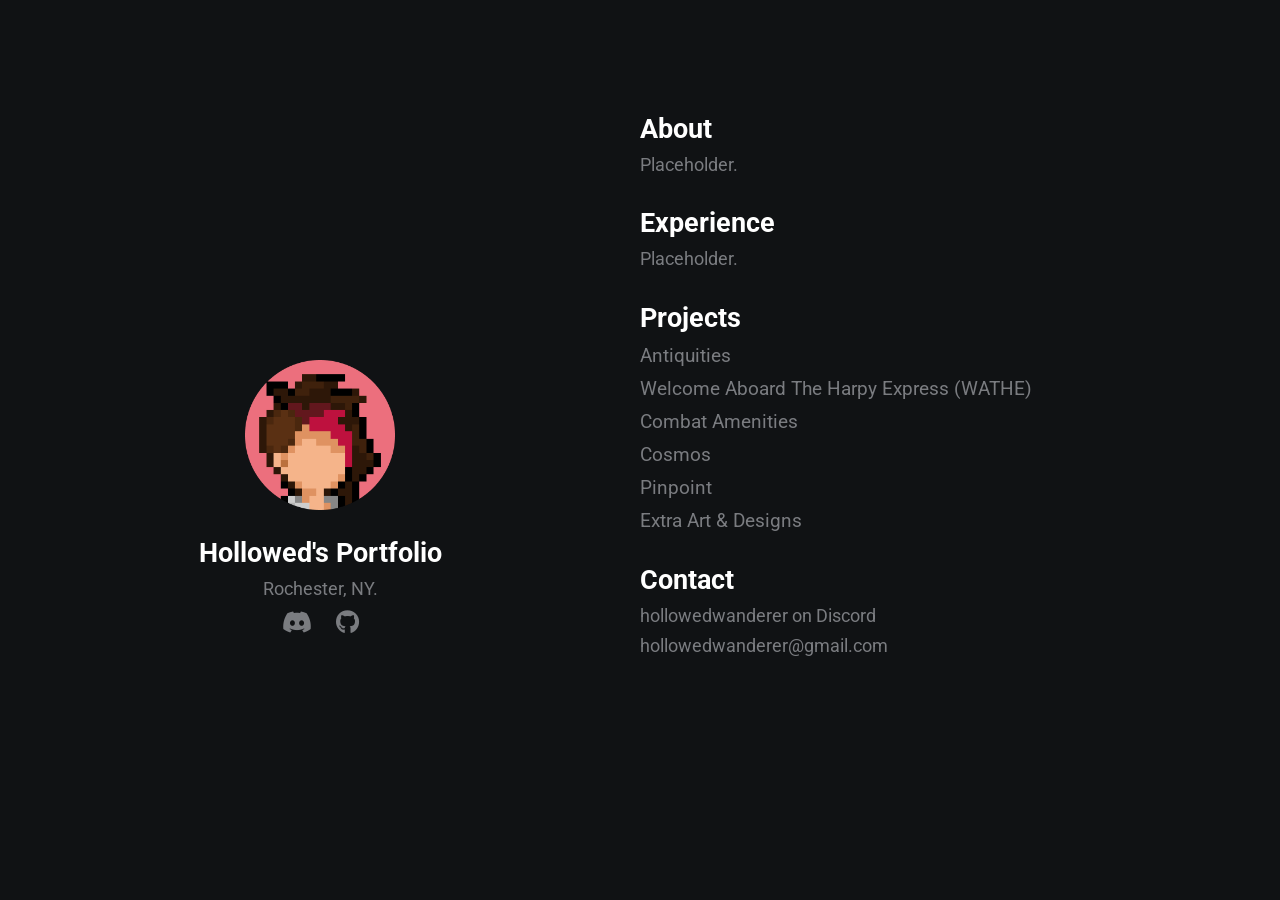
<file: index.html>
<!DOCTYPE html>
<html lang="en">
<head>
    <meta charset="UTF-8">
    <meta name="viewport" content="width=device-width, initial-scale=1.0">
    <meta http-equiv="X-UA-Compatible" content="ie=edge">
    <link rel="stylesheet" href="https://use.fontawesome.com/releases/v5.4.1/css/all.css" integrity="sha384-5sAR7xN1Nv6T6+dT2mhtzEpVJvfS3NScPQTrOxhwjIuvcA67KV2R5Jz6kr4abQsz" crossorigin="anonymous">
    <link rel="stylesheet" href="style.css">
    <title>Hollowed's Portfolio</title>
</head>
<body>
    <div class="grid-2">
        <div class="section-1">
            <img src="assets/profile_picture.png" alt="Profile image", width="150", height="150">
            <h2>Hollowed's Portfolio</h2>
            <p>Rochester, NY.</p>
            <a href="https://discord.gg/5HtEsNGD8r"><i class="fab fa-discord"></i></a>
            <a href="https://github.com/HollowedWanderer"><i class="fab fa-github"></i></a>
        </div>
        <div class="section-2">
            <h2>About</h2>
            <p>Placeholder.</p>
            
            <h2>Experience</h2>
            <p>Placeholder.</p>

            <h2>Projects</h2>
            <a href="antiquities.html">Antiquities</a>
            <a href="#">Welcome Aboard The Harpy Express (WATHE)</a>
            <a href="#">Combat Amenities</a>
            <a href="#">Cosmos</a>
            <a href="#">Pinpoint</a>
            <a href="#">Extra Art & Designs</a>
            <h2>Contact</h2>
            <p>hollowedwanderer on Discord</p>
            <p>hollowedwanderer@gmail.com</p>
        </div>
    </div>
</body>
</html>
</file>
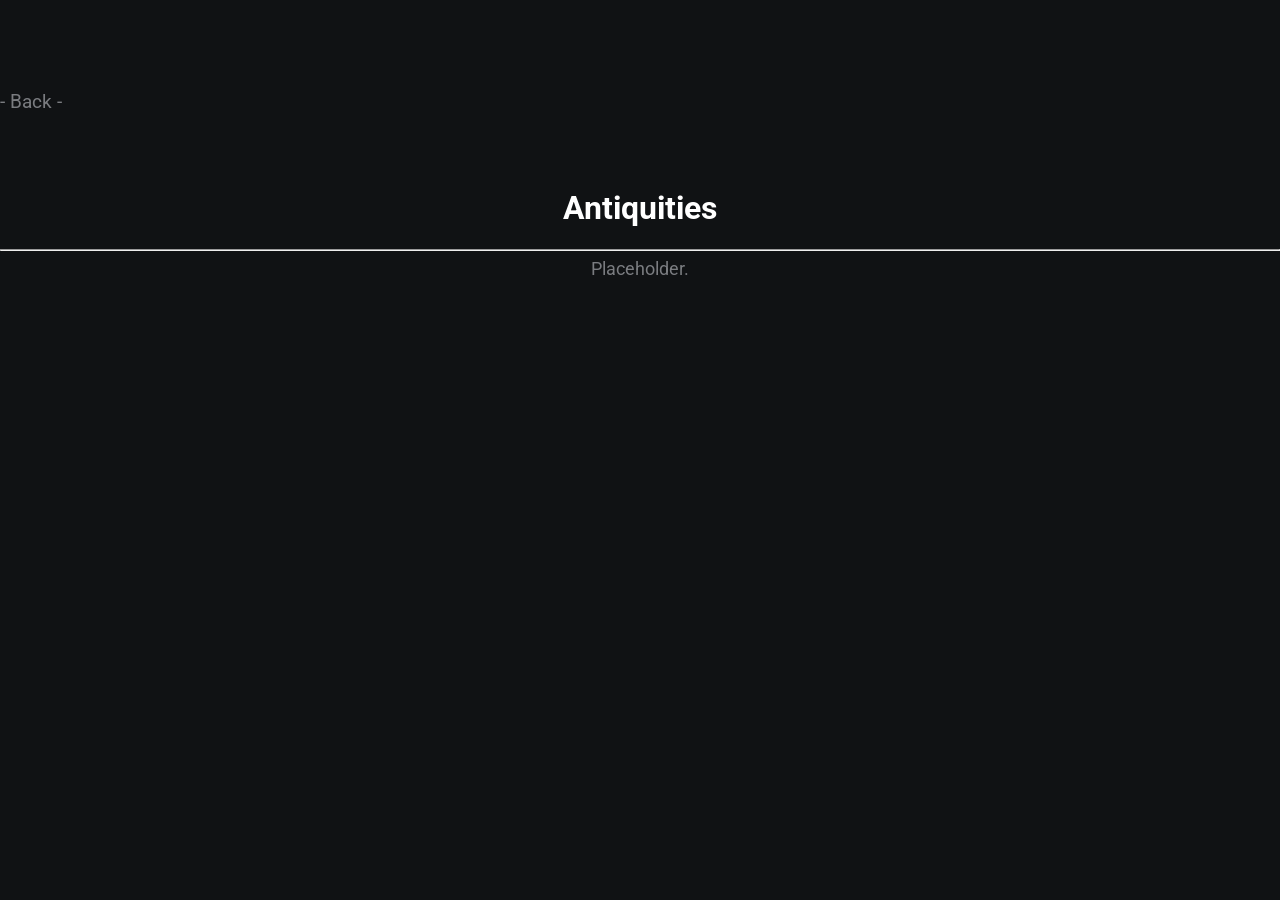
<file: antiquities.html>
<!DOCTYPE html>
<html lang="en">
<head>
    <meta charset="UTF-8">
    <meta name="viewport" content="width=device-width, initial-scale=1.0">
    <meta http-equiv="X-UA-Compatible" content="ie=edge">
    <link rel="stylesheet" href="https://use.fontawesome.com/releases/v5.4.1/css/all.css" integrity="sha384-5sAR7xN1Nv6T6+dT2mhtzEpVJvfS3NScPQTrOxhwjIuvcA67KV2R5Jz6kr4abQsz" crossorigin="anonymous">
    <link rel="stylesheet" href="style.css">
    <title>Hollowed's Portfolio - Antiquities</title>
</head>
<body>
    <div class="section-2">
        <a href="https://hollowedwanderer.github.io/HollowedPortfolio/"> - Back -</a>
    </div>
    <div class="section-3">
        <h1>Antiquities</h1>
        <hr>
        
        <p>Placeholder.</p>
    </div>
</body>
</file>
<file: style.css>
/* global */
@import url('https://fonts.googleapis.com/css?family=Roboto');

.grid-2{
    display: grid;
    grid-template-columns: repeat(2,1fr);
}

body{
    margin: 0;
    padding: 0;
    font-family: 'Roboto', sans-serif;
    background-color: #101214;
    color: #7A7C80;

}

h1,.white{
    color: #fff;
}

h2,.white{
    color: #fff;
}

a{
    color: #7A7C80;
    text-decoration: none;
}

.section-3{
    padding-top: 5vh;
    text-align: center;
}

.section-3 p{
    font-size: 1.1rem;
    padding-bottom: 10px;
    margin:0;
}

.section-3 h2{
    font-size: 1.7rem;
    margin-bottom: 10px;
}

.section-3 a{
    font-size: 1.5rem;
    padding: 10px;
}

/* section 1 */
.section-1{
    padding-top: 40vh;
    text-align: center;
}

.section-1 p{
    font-size: 1.1rem;
    padding-bottom: 10px;
    margin:0;
}

.section-1 h2{
    font-size: 1.7rem;
    margin-bottom: 10px;
}

.section-1 a{
    font-size: 1.5rem;
    padding: 10px;
}
/* section 2 */
.section-2{
    padding-top: 10vh;
    width: 70%;
}

.section-2 h2{
    font-size: 1.7rem;
    margin-bottom: 10px;
}

.section-2 p{
    font-size: 1.1rem;
    padding-bottom: 10px;
    margin:0;
}

.section-2 a{
    display: block;
    font-size: 1.2rem;
    padding-bottom: 10px;
    margin:0;
}
/* animations / utilities */
.section-2 a:hover{
    font-size: 1.3rem;
    color: #fff;
    cursor: pointer;
    transition: 0.2s;
}

.section-1 a:hover{
    color: #fff;
    cursor: pointer;
    transition: 0.3s;
}

.white:hover{
    position: relative;
    padding-left: 10px;
}

/* media queres */
@media(max-width:780px){
    .grid-2{
        grid-template-columns: 1fr;
    }
    .section-1{
        padding:0;
        padding-top: 5rem;
    }
    .section-2{
        padding: 0;
        padding-left: 1.5rem;
        padding-top: 2rem;
    }
    .section-3{
        padding:0;
        padding-top: 5rem;
    }
}
</file>
